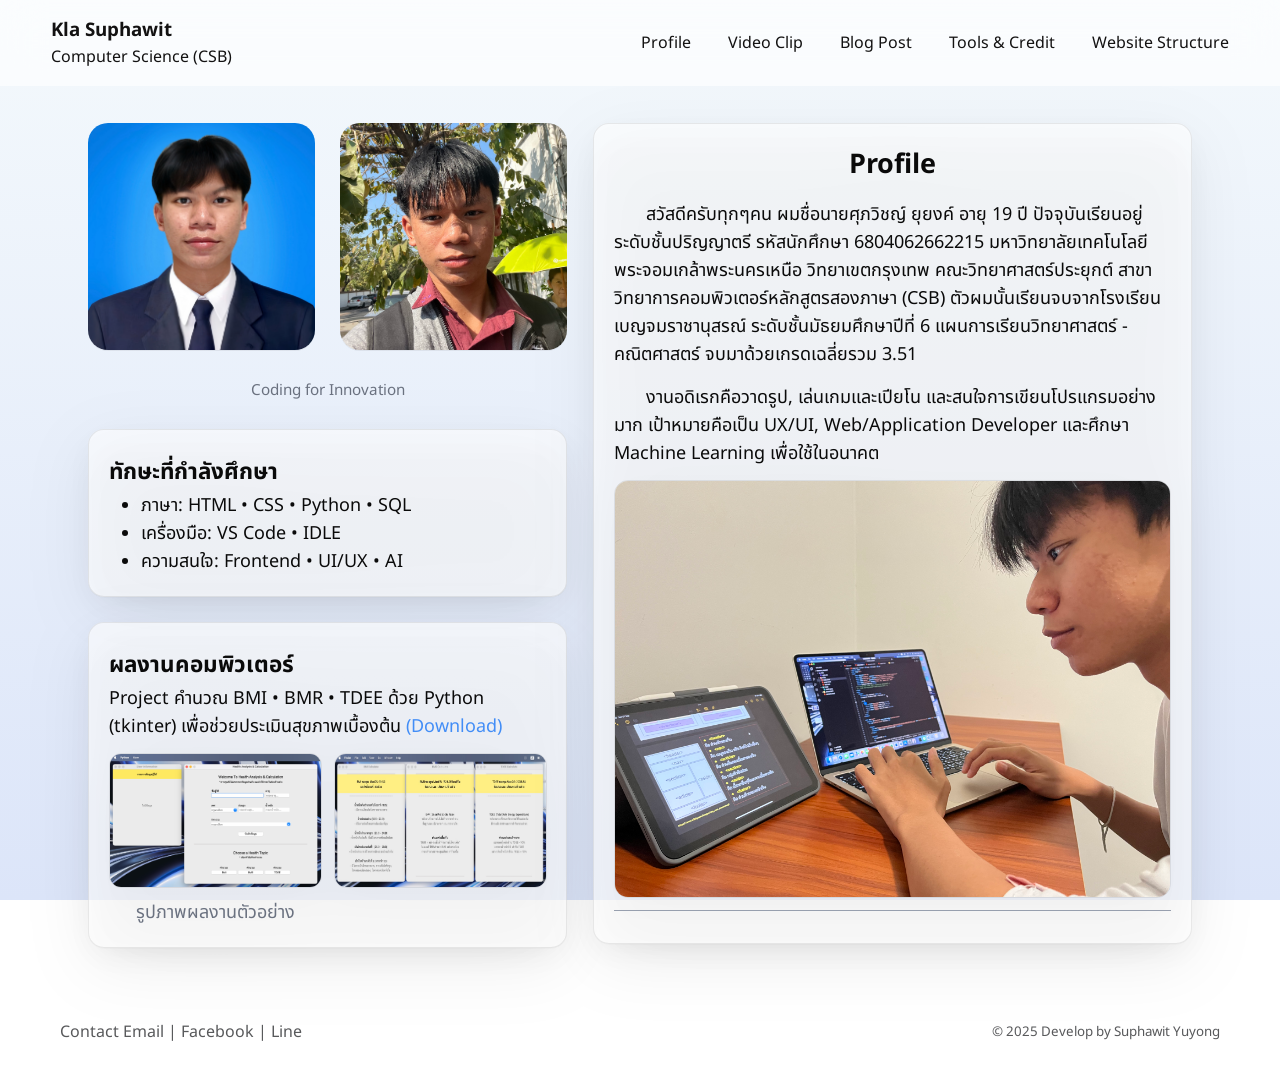
<file: HTML/index.html>
<!DOCTYPE html>
<html lang="th">
<head>
    <meta charset="UTF-8"/>
    <meta name="viewport" content="width=device-width, initial-scale=1.0"/>
    <meta name="description" content="For Fundamental of Computer" />
    <meta name="author" content="Develop by Suphawit Yuyong (CSB)" />
    <meta name="keywords" content="html, css, javascript, web" />
    <title>Suphawit Website</title>

    <link rel="stylesheet" href="/CSS/navbar.css">
    <link rel="stylesheet" href="/CSS/footer.css">
    <link rel="stylesheet" href="/CSS/profile.css">
    <link rel="stylesheet" href='https://unpkg.com/boxicons@2.1.4/css/boxicons.min.css'>

    <link rel="icon" type="image/png" sizes="32x32" href="/favicon.png">
    <link rel="apple-touch-icon" sizes="180x180" href="/favicon.png">
</head>
<body>
    <header>
      <div class="top-head">
        <h3>Kla Suphawit</h3>
        <p>Computer Science (CSB)</p>
      </div>
      
        <input type="checkbox" id="check">
        <label for="check" class="icons">
          <i class='bx bx-menu' id="menuicon"></i>
          <i class='bx bx-x' id="closeicon"></i>
        </label>

      <nav class="navbar">
        <a class="link-text"  href="index.html" >Profile</a>
        <a class="link-text"  href="page-video.html">Video Clip</a>
        <a class="link-text"  href="page-blog.html">Blog Post</a>
        <a class="link-text"  href="page-tools.html">Tools & Credit</a>
        <a class="link-text"  href="page-structure.html">Website Structure</a>
      </nav>
    </header>


    <!-- Start at here -->
    <main id="content">
      <div id="top-space2"></div>
      <section id="profile" aria-labelledby="profile-title" class="container">
        <h2 id="profile-title" class="visually-hidden">Profile</h2>

        <!-- คอลัมน์ซ้าย: รูป + ทักษะ + ผลงาน -->
        <div class="col-left">
          <!-- Picture -->
          <figure class="portrait">
            <img
              src="/image/profile1.jpeg"
              alt="Suphawit Picture 1"
              width="320"
              height="320"
              loading="lazy"
            />
            <img
              src="/image/profile2.jpeg"
              alt="Suphawit Picture 2"
              width="320"
              height="320"
              loading="lazy"
            />
            <figcaption>Coding for Innovation </figcaption>
          </figure>

          <!-- Ability -->
          <aside aria-label="ทักษะ" class="card">
            <h2><small>ทักษะที่กำลังศึกษา</small></h2>
            <ul>
              <li>ภาษา: HTML • CSS • Python • SQL</li>
              <li>เครื่องมือ: VS Code • IDLE</li>
              <li>ความสนใจ: Frontend • UI/UX • AI</li>
            </ul>
          </aside>

          <!-- Work -->
          <aside aria-label="ผลงาน" class="card">
            <h2><small>ผลงานคอมพิวเตอร์</small></h2>
            <p>
              Project คำนวณ BMI • BMR • TDEE ด้วย Python (tkinter)
              เพื่อช่วยประเมินสุขภาพเบื้องต้น
              <span class="content-link">(<a href="https://drive.google.com/file/d/1UalH6CTcAdvONcczE_KoFRIwvUshDePE/view?usp=sharing" target="_blank" rel="noopener noreferrer">Download</a>)</span>
            </p>
            <figure class="workshots">
              <img src="/image/projectHC2.png" alt="ภาพหน้าจอโปรเจกต์ HealthCal 1" width="400" height="250" loading="lazy" />
              <img src="/image/projectHC.jpeg" alt="ภาพหน้าจอโปรเจกต์ HealthCal 2" width="400" height="250" loading="lazy" />
              <figcaption id="last-topic">รูปภาพผลงานตัวอย่าง</figcaption>
            </figure>
          </aside>
        </div>

        <!-- Infomation -->
        <article class="col-right card">
          <h2 id="main-topic">Profile</h2>
          <p class="pid"></p>
          <p class="indent-p">
            สวัสดีครับทุกๆคน ผมชื่อนายศุภวิชญ์ ยุยงค์ อายุ 19 ปี ปัจจุบันเรียนอยู่ระดับชั้นปริญญาตรี
            รหัสนักศึกษา 6804062662215 มหาวิทยาลัยเทคโนโลยีพระจอมเกล้าพระนครเหนือ วิทยาเขตกรุงเทพ
            คณะวิทยาศาสตร์ประยุกต์ สาขาวิทยาการคอมพิวเตอร์หลักสูตรสองภาษา (CSB)
            ตัวผมนั้นเรียนจบจากโรงเรียนเบญจมราชานุสรณ์ ระดับชั้นมัธยมศึกษาปีที่ 6 แผนการเรียนวิทยาศาสตร์ - คณิตศาสตร์
            จบมาด้วยเกรดเฉลี่ยรวม 3.51
          </p>
          <p class="pid"></p>
          <p class="indent-p">
            งานอดิเรกคือวาดรูป, เล่นเกมและเปียโน และสนใจการเขียนโปรแกรมอย่างมาก
            เป้าหมายคือเป็น UX/UI, Web/Application Developer และศึกษา Machine Learning เพื่อใช้ในอนาคต
          </p>

          <figure class="inline-photo">
            <img src="/image/profile3.jpeg" alt="Suphawit (กำลังทำงาน)" width="300" height="200" loading="lazy" />
          </figure>

          <hr class="hairline" />
          <p class="muted">
            อัปเดตล่าสุดเมื่อ <time datetime="2025-09-27">27 กันยายน 2568</time>
          </p>
        </article>
      </section>
    </main>
    <!-- End at here -->

    <!-- Section Contact -->
    <footer class="site-footer" role="contentinfo">
      <div class="footer-inner">
        <address class="contact" aria-labelledby="contact-footer-title">
          <h2 id="contact-footer-title" class="sr-only">Contact</h2>
          <p>
            <a href="mailto:tonklav10@gmail.com">Contact Email</a>
            <span aria-hidden="true">|</span>
            <a href="#" rel="me">Facebook</a>
            <span aria-hidden="true">|</span>
            <a href="#" rel="me">Line</a>
          </p>
        </address>

        <small class="copyright">
          &copy; <time datetime="2025">2025</time> Develop by Suphawit Yuyong
        </small>
      </div>
    </footer>
</body>
</html>
</file>
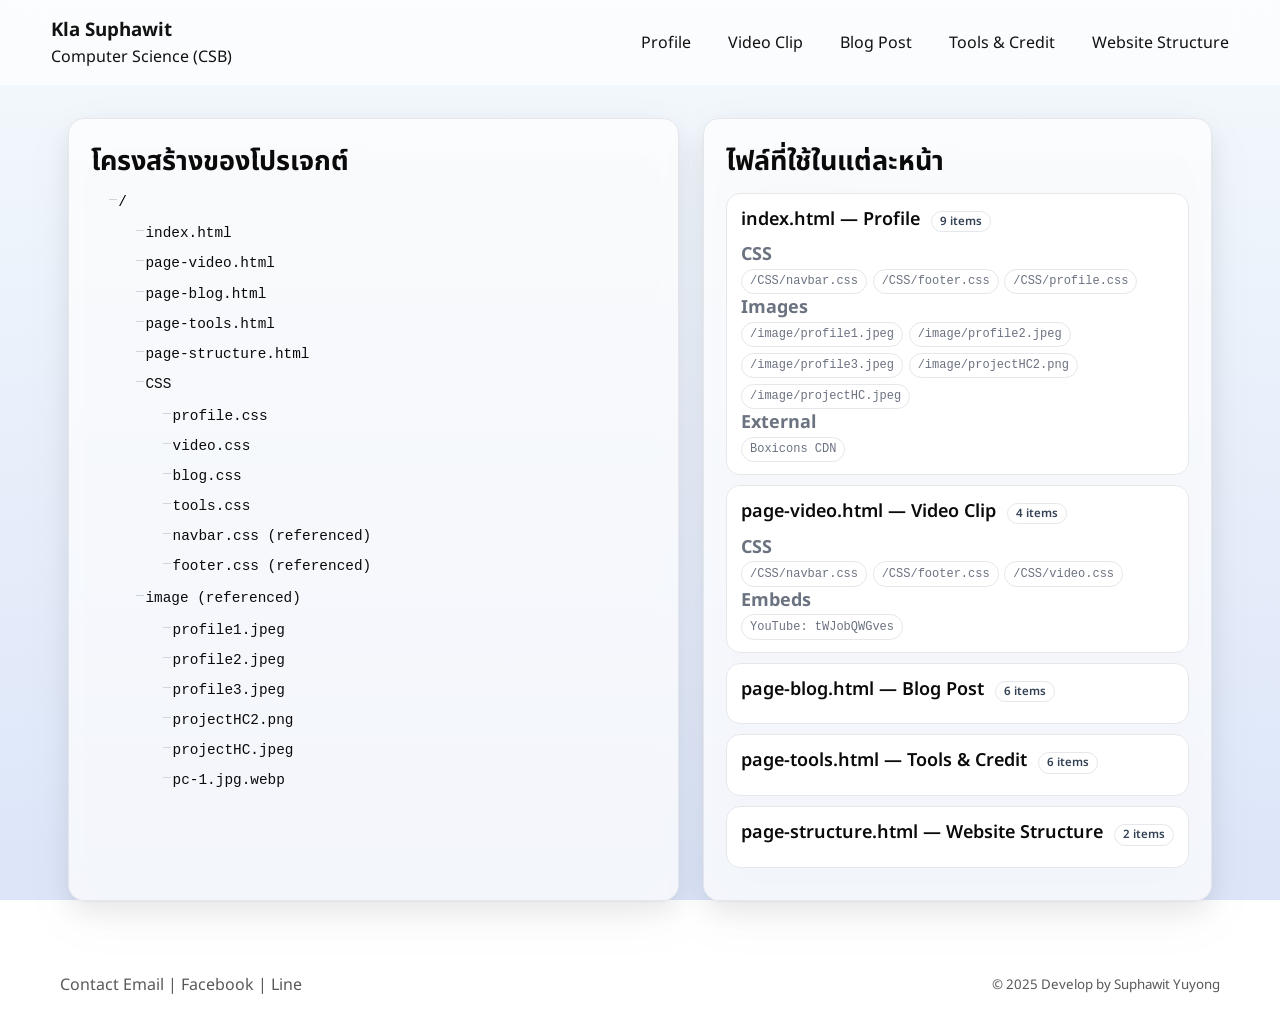
<file: HTML/page-structure.html>
<!Doctype html>
<html lang="th">
<head>
      <meta charset="UTF-8"/>
    <meta name="viewport" content="width=device-width, initial-scale=1.0"/>
    <meta name="description" content="For Fundamental of Computer" />
    <meta name="author" content="Develop by Suphawit Yuyong (CSB)" />
    <meta name="keywords" content="html, css, javascript, web" />
    <title>Structure</title>

    <link rel="stylesheet" href="/CSS/navbar.css">
    <link rel="stylesheet" href="/CSS/footer.css">
    <link rel="stylesheet" href="/CSS/structure.css">
    <link rel="stylesheet" href='https://unpkg.com/boxicons@2.1.4/css/boxicons.min.css'>

    <link rel="icon" type="image/png" sizes="32x32" href="/favicon.png">
    <link rel="apple-touch-icon" sizes="180x180" href="/favicon.png">
  <title>Website Structure</title>
</head>

<body>
  <header>
      <div class="top-head">
        <h3>Kla Suphawit</h3>
        <p>Computer Science (CSB)</p>
      </div>
      
        <input type="checkbox" id="check">
        <label for="check" class="icons">
          <i class='bx bx-menu' id="menuicon"></i>
          <i class='bx bx-x' id="closeicon"></i>
        </label>

      <nav class="navbar">
        <a class="link-text"  href="index.html" >Profile</a>
        <a class="link-text"  href="page-video.html">Video Clip</a>
        <a class="link-text"  href="page-blog.html">Blog Post</a>
        <a class="link-text"  href="page-tools.html">Tools & Credit</a>
        <a class="link-text"  href="page-structure.html">Website Structure</a>
      </nav>
  </header>

  <main class="container">
    <div id="top-space-last"></div>

    <section class="grid">
      <article class="card">
        <h2>โครงสร้างของโปรเจกต์</h2>
        <div id="tree" class="tree"></div>
      </article>

      <article class="card">
        <h2>ไฟล์ที่ใช้ในแต่ละหน้า</h2>
        <div id="pages" class="pages"></div>
      </article>
    </section>
    <div id="bottom-space"></div>
  </main>

   <!-- Section Contact -->
    <footer class="site-footer" role="contentinfo">
      <div class="footer-inner">
        <address class="contact" aria-labelledby="contact-footer-title">
          <h2 id="contact-footer-title" class="sr-only">Contact</h2>
          <p>
            <a href="mailto:tonklav10@gmail.com">Contact Email</a>
            <span aria-hidden="true">|</span>
            <a href="#" rel="me">Facebook</a>
            <span aria-hidden="true">|</span>
            <a href="#" rel="me">Line</a>
          </p>
        </address>

        <small class="copyright">
          &copy; <time datetime="2025">2025</time> Develop by Suphawit Yuyong
        </small>
      </div>
    </footer>







  <script>
    /* ====== ข้อมูลอิงจากไฟล์ของโปรเจกต์ ====== */
    const MANIFEST = {
      project: "Suphawit Website",
      tree: {
        "/": {
          "index.html": {},
          "page-video.html": {},
          "page-blog.html": {},
          "page-tools.html": {},
          "page-structure.html": {},
          "CSS": {
            "profile.css": {},
            "video.css": {},
            "blog.css": {},
            "tools.css": {},
            "navbar.css (referenced)": {},
            "footer.css (referenced)": {}
          },
          "image (referenced)": {
            "profile1.jpeg": {}, "profile2.jpeg": {}, "profile3.jpeg": {},
            "projectHC2.png": {}, "projectHC.jpeg": {}, "pc-1.jpg.webp": {}
          }
        }
      },
      pages: [
        {
          file: "index.html",
          title: "Profile",
          uses: {
            css: ["/CSS/navbar.css","/CSS/footer.css","/CSS/profile.css"],
            js: [],
            images: ["/image/profile1.jpeg","/image/profile2.jpeg","/image/profile3.jpeg","/image/projectHC2.png","/image/projectHC.jpeg"],
            external: ["Boxicons CDN"]
          }
        },
        {
          file: "page-video.html",
          title: "Video Clip",
          uses: {
            css: ["/CSS/navbar.css","/CSS/footer.css","/CSS/video.css"],
            embeds: ["YouTube: tWJobQWGves"]
          }
        },
        {
          file: "page-blog.html",
          title: "Blog Post",
          uses: {
            css: ["/CSS/navbar.css","/CSS/footer.css","/CSS/blog.css"],
            images: [
              "https://media.licdn.com/.webp",
              "https://www.blognone.com/.webp",
              "/image/pc-1.jpg.webp"
            ]
          }
        },
        {
          file: "page-tools.html",
          title: "Tools & Credit",
          uses: {
            css: ["/CSS/navbar.css","/CSS/footer.css","/CSS/tools.css"],
            images: [
              "Wikimedia: HTML5 logo",
              "Wikimedia: CSS3 logo",
              "Wikimedia: JavaScript logo"
            ]
          }
        },
        {
          file: "page-structure.html",
          title: "Website Structure",
          uses: {
            css: ["(Inline styles in this file)"], js: ["(Inline script)"]
          }
        }
      ]
    };

    /* ---- DOM helpers ---- */
    const el=(t,a={},...c)=>{const n=document.createElement(t);Object.entries(a).forEach(([k,v])=>(k in n)?n[k]=v:n.setAttribute(k,v));c.flat().forEach(x=>n.append(x?.nodeType?x:document.createTextNode(x)));return n;}

    /* ---- Render folder tree ---- */
    function renderNode(obj){
      const ul=el("ul");
      for(const [name,child] of Object.entries(obj)){
        const li=el("li");
        const isDir = child && Object.keys(child).length;
        li.append(el("span",{className:"code"},name));
        if(isDir) li.append(renderNode(child));
        ul.append(li);
      }
      return ul;
    }

    /* ---- Render per-page assets ---- */
    function part(label, arr){
      if(!arr||!arr.length) return el("div");
      const box=el("div",{className:"kv"});
      box.append(el("b",{},label));
      box.append(el("div",{className:"tags"},...(arr.map(x=>el("span",{className:"tag"},x)))));
      return box;
    }
    function renderPages(list){
      const wrap=el("div");
      list.forEach((p,i)=>{
        const d=el("details",{className:"page reveal", open:i<2});
        const count=Object.values(p.uses||{}).reduce((a,arr)=>a+(arr?.length||0),0);
        d.append(
          el("summary",{},`${p.file} — ${p.title} `,el("span",{className:"pill"},`${count} items`)),
          part("CSS",p.uses.css),
          part("JS",p.uses.js),
          part("Images",p.uses.images),
          part("Embeds",p.uses.embeds),
          part("External",p.uses.external)
        );
        wrap.append(d);
      });
      return wrap;
    }

    /* ---- Search filter ---- */
    function setupSearch(){
      const input=document.getElementById("search");
      const root=document.getElementById("pages");
      const all=MANIFEST.pages;
      input.addEventListener("input",()=>{
        const q=input.value.trim().toLowerCase();
        const filtered=!q?all:all.filter(p=>{
          const hay=[p.file,p.title,...(Object.values(p.uses||{}).flat())].join(" ").toLowerCase();
          return hay.includes(q);
        });
        root.innerHTML=""; root.append(renderPages(filtered));
      });
    }

    /* ---- Mount ---- */
    window.addEventListener("DOMContentLoaded",()=>{
      document.getElementById("tree").append(renderNode(MANIFEST.tree));
      document.getElementById("pages").append(renderPages(MANIFEST.pages));
      setupSearch();
    });
  </script>
</body>
</html>
</file>
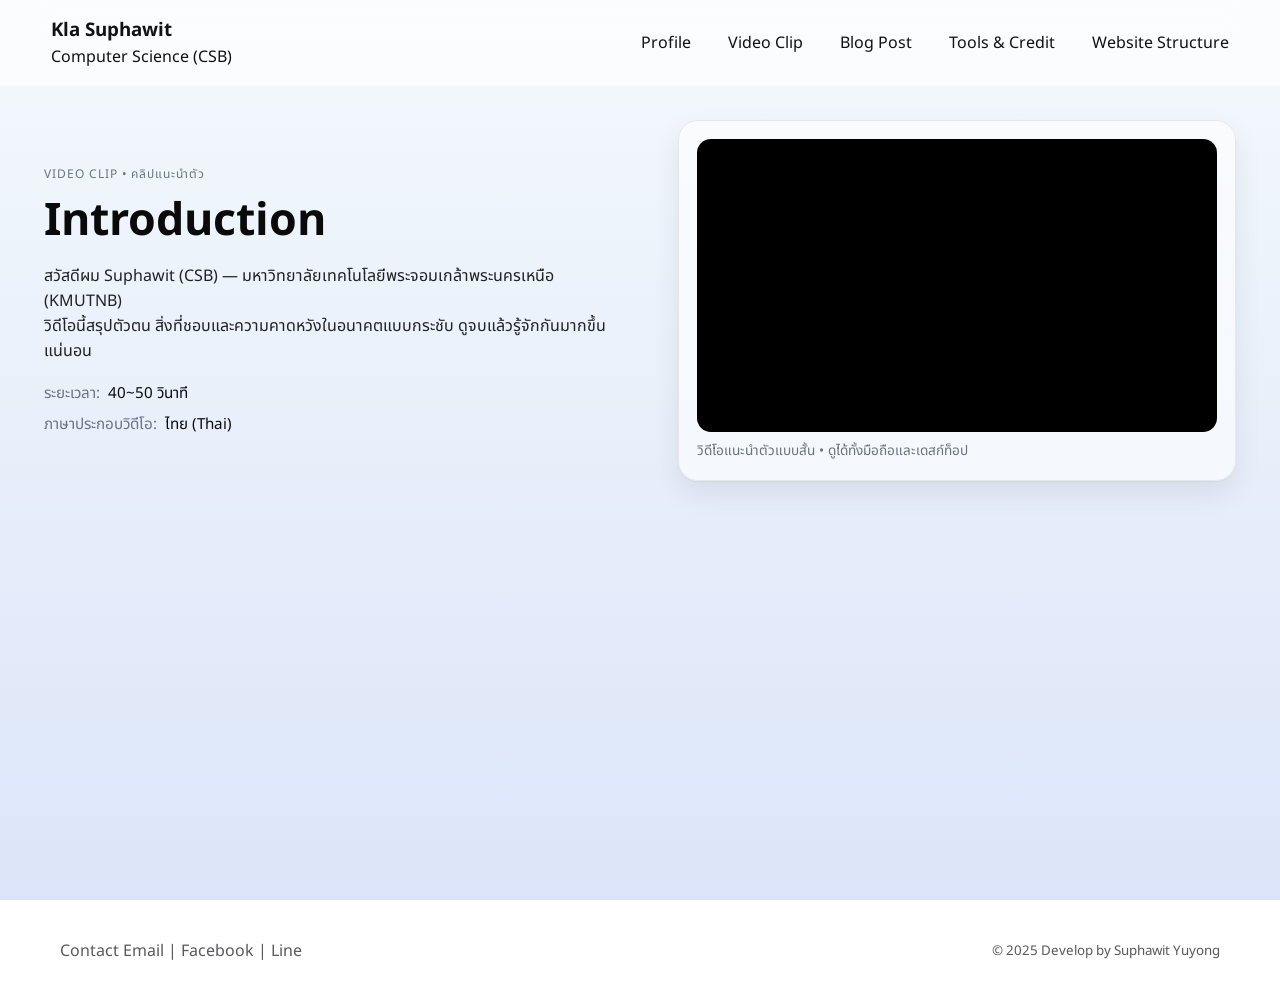
<file: HTML/page-video.html>
<!DOCTYPE html>
<html lang="th">
<head>
    <meta charset="UTF-8"/>
    <meta name="viewport" content="width=device-width, initial-scale=1.0"/>
    <meta name="description" content="For Fundamental of Computer" />
    <meta name="author" content="Develop by Suphawit Yuyong (CSB)" />
    <meta name="keywords" content="html, css, javascript, web" />
    <title>Video Clip</title>

    <link rel="stylesheet" href="/CSS/navbar.css">
    <link rel="stylesheet" href="/CSS/footer.css">
    <link rel="stylesheet" href="/CSS/video.css">
    <link rel="stylesheet" href='https://unpkg.com/boxicons@2.1.4/css/boxicons.min.css'>

    <link rel="icon" type="image/png" sizes="32x32" href="/favicon.png">
    <link rel="apple-touch-icon" sizes="180x180" href="/favicon.png">
</head>
<body>
    <header>
      <div class="top-head">
        <h3>Kla Suphawit</h3>
        <p>Computer Science (CSB)</p>
      </div>
      
        <input type="checkbox" id="check">
        <label for="check" class="icons">
          <i class='bx bx-menu' id="menuicon"></i>
          <i class='bx bx-x' id="closeicon"></i>
        </label>

      <nav class="navbar">
        <a class="link-text"  href="index.html" >Profile</a>
        <a class="link-text"  href="page-video.html">Video Clip</a>
        <a class="link-text"  href="page-blog.html">Blog Post</a>
        <a class="link-text"  href="page-tools.html">Tools & Credit</a>
        <a class="link-text"  href="page-structure.html">Website Structure</a>
      </nav>
    </header>

    <!-- Start at here -->
    <main>
      <div id="top-space" aria-hidden="true"></div>

      <!-- Hero / Video Section -->
      <section id="video-clip" aria-labelledby="video-title">
        <div class="container hero-grid">
          <!-- Text side -->
          <div class="hero-copy fade-up">
            <p class="eyebrow">Video Clip • คลิปแนะนำตัว</p>
            <h2 id="video-title">Introduction</h2>
            <p class="lead" >
              สวัสดีผม Suphawit (CSB) — มหาวิทยาลัยเทคโนโลยีพระจอมเกล้าพระนครเหนือ (KMUTNB)<br>
              วิดีโอนี้สรุปตัวตน สิ่งที่ชอบและความคาดหวังในอนาคตแบบกระชับ ดูจบแล้วรู้จักกันมากขึ้นแน่นอน
            </p>
            <ul class="bullets">
              <li>ระยะเวลา: <span>40~50 วินาที</span></li>
              <li>ภาษาประกอบวิดีโอ: <span> ไทย (Thai)<span></li>
            </ul>
          </div>

          <!-- Video side -->
          <figure class="video-card fade-up" aria-labelledby="video-figcaption">
            <div class="ratio">
              <iframe
                src="https://www.youtube.com/embed/IucolNGP-Qg?si=Zt1QihnBQlc1UheV"
                title="YouTube Introduction"
                allow="accelerometer; autoplay; clipboard-write; encrypted-media; gyroscope; picture-in-picture; web-share"
                referrerpolicy="strict-origin-when-cross-origin"
                allowfullscreen
              ></iframe>
            </div>
            <figcaption id="video-figcaption" class="caption">
              วิดีโอแนะนำตัวแบบสั้น • ดูได้ทั้งมือถือและเดสก์ท็อป
            </figcaption>
          </figure>
        </div>
        <div id="last-footer"></div>
      </section>
    </main>
    <!-- End at here -->



    <!-- Section Contact -->
    <footer class="site-footer" role="contentinfo">
      <div class="footer-inner">
        <address class="contact" aria-labelledby="contact-footer-title">
          <h2 id="contact-footer-title" class="sr-only">Contact</h2>
          <p>
            <a href="mailto:tonklav10@gmail.com">Contact Email</a>
            <span aria-hidden="true">|</span>
            <a href="#" rel="me">Facebook</a>
            <span aria-hidden="true">|</span>
            <a href="#" rel="me">Line</a>
          </p>
        </address>

        <small class="copyright">
          &copy; <time datetime="2025">2025</time> Develop by Suphawit Yuyong
        </small>
      </div>
    </footer>
</body>
</html>
</file>
<file: CSS/navbar.css>
@import url('https://fonts.googleapis.com/css2?family=Noto+Sans+Thai:wght@100..900&display=swap');
/* ---------- Font ---------- */
* {
    margin: 0;
    padding: 0;
    box-sizing: border-box;
    font-family:"Noto Sans Thai", sans-serif;
}

body{
    min-width: 100vh;
    display: inline;
    background-color: rgb(255, 255, 255);
    background-size: cover;
    background-position: center;
}

/* ---------- Header Section ---------- */
header {
  position: fixed;
  top: 0;
  left: 0;
  width: 100%;
  padding: 1rem 4%;
  display: flex;
  justify-content: space-between;
  align-items: center;
  z-index: 100;
}

header::before {
  content: " ";
  position: absolute;
  top: 0;
  left: 0;
  width: 100%;
  height: 100%;
  background-color: rgba(255, 255, 255, 0.613);
  backdrop-filter: blur(20px);
  z-index: -1;
}

/* ---------- Delete / Hide ---------- */
.top-head {
  font-size: 1rem;
  color: rgb(19, 18, 18);
  text-decoration: none;
}

.link-text {
  font-size: 1rem;
  color: rgb(19, 18, 18);
  text-decoration: none;
  margin-left: 2rem;
}

#check {
  display: none;
}

.icons {
  position: absolute;
  right: 5%;
  top: 30%;
  font-size: 2rem;
  color: rgb(19, 18, 18);
  cursor: pointer;
  display: none;
}


/*---------- Breakpoint / Function ----------*/
@media (max-width: 900px) {
  header {
    padding: 1rem 5%;
  }
}

@media (max-width: 900px) {
  .icons {
    display: inline-flex;
  }

  #check:checked~.icons #menuicon {
    display: none;
  }

  .icons #closeicon {
    display: none;
  }

  #check:checked~.icons #closeicon {
    display: block;
  }


.navbar {
  position: absolute;
  top: 100%;
  left: 0;
  width: 100%;
  height: 0;
  border-radius: 0rem 0rem 2rem 2rem;
  background: rgba(255, 255, 255, 0.613);
  backdrop-filter: blur(10px);
  -webkit-backdrop-filter: blur(10px);
  box-shadow: 0 0.5rem 1rem rgba(0, 0, 0, 0.10);
  overflow: hidden;
  transition: .4s ease;
}

  #check:checked~.navbar {
    height: 13.5rem;
  }

  .navbar a {
    display: block;
    font-size: 1rem;
    margin: 1rem 0;
    text-align: center;
  }
}
</file>
<file: CSS/footer.css>
/* ---------- Base / Utilities ---------- */
:root{
  --footer-bg: rgba(255, 255, 255, 0.398);
  --footer-fg: #58595b;
  --footer-link: #58595b;
  --footer-link-hover:var(--footer-link-hover)
  --maxw: 64rem; /* ~1024px */
  --radius: 1rem;
}

.site-footer a {
  text-decoration: none !important; 
}

.site-footer a:hover{
  text-decoration: underline !important;
}


.sr-only{
  position:absolute!important; width:1px; height:1px; padding:0;
  margin:-1px; overflow:hidden; clip:rect(0,0,0,0); border:0;
}

/* ---------- Footer ---------- */
.site-footer{
  background: var(--footer-bg);
  color: var(--footer-fg);
  font-size: 0.95rem;
}

.site-footer a{
  color: var(--footer-link);
  text-decoration: underline;
  text-underline-offset: 2px;
}

.site-footer a:hover,
.site-footer a:focus{
  color: var(--footer-link-hover);
}

.footer-inner{
  max-width: var(--maxw);
  margin-inline: auto;
  padding: 1.25rem 1rem; /* mobile first */
  display: grid;
  gap: var(--gap);
}

/* contact block */
.site-footer .contact{
  font-style: normal;
  display: grid;
  gap: .25rem;
}

.site-footer .social{
  display: flex;
  flex-wrap: wrap;
  gap: .5rem;
  align-items: center;
}

/* เส้นแบ่งแบบบรรทัดสำหรับ mobile เพื่ออ่านง่าย */
.site-footer .copyright .social{
  border-top: 1px solid rgba(226,232,240,.15);
  padding-top: .55rem;
  text-align: center;
  display:block;
  opacity:.85;
}

/* ---------- Responsive ---------- */
/* ≥ 640px: วาง 2 คอลัมน์ */
@media (min-width: 40rem){
  .footer-inner{
    grid-template-columns: 1fr auto;
    align-items: center;
  }
  .site-footer .copyright{
    border-top: none;
    padding-top: 0;
    justify-self: end;
  }
}

/* ≥ 960px: ปรับระยะให้โปรมากขึ้น */
@media (min-width: 60rem){
  .footer-inner{
    padding: 1.5rem 1.25rem;
  }
  .site-footer{
    font-size: 1rem;
  }
}
</file>
<file: CSS/profile.css>
/* ให้ body เป็นกรอบอ้างอิง */
body{ position: relative; margin: 0; }

/* พื้นหลังหลังสุดทั้งหน้าจอ */
body::before{
  content: "";
  position: fixed;
  inset: 0;
  z-index: -1;           /* อยู่หลังทุกอย่าง */
  pointer-events: none;  /* กันไม่ให้บังการคลิก */
  background: linear-gradient(#f4f9fc, #dce5f9);
  min-height: 100dvh;    /* รองรับมือถือยุคใหม่ */
}


#top-space2 {
    margin-top: 75px;
}

.pid {
  display: block;
  height: 15.57px;
}
#main-topic {
  text-align: center;
}
#last-topic {
  text-align: center;
  color: #6b7280;
}
ul {
  padding-left: 2rem;
}
.content-link {
    color: #428df6 !important;
}


:root{
  --bg: #ffffff;
  --fg: #0a0a0a;
  --muted: #6b7280;
  --card: rgba(255, 255, 255, 0.613);
  --border: rgba(0,0,0,0.08);
  --radius: 16px;
  --maxw: 1200px;
}

main {
    --gap: clamp(1rem, 2vw, 2rem);
}
.indent-p {
  text-indent:  2rem;
}
/* Reset-ish */
        *, *::before, *::after { box-sizing: border-box; }
        html { scroll-behavior: smooth; }
        body {
        margin: 0;
        font-family:"Noto Sans Thai", sans-serif;
        color: var(--fg);
        background: var(--bg);
        line-height: 1.55;
        -webkit-font-smoothing: antialiased;
        text-rendering: optimizeLegibility;
        font-size: clamp(15px, 1.2vw + 10px, 18px);
        }
        img { max-width: 100%; height: auto; display: block; border-radius: 12px; }
        a { color: var(--link); text-decoration: none; }
        a:hover {
          color: #7d8598;
        }
        
/* ---------- Main Layout (Grid + Areas) ---------- */
.container{
  max-width: var(--maxw);
  margin: 0 auto;
  padding: clamp(1rem, 4vw, 3rem);
  display: grid;
  grid-template-columns: 1fr 1.25fr;           /* left | right */
  gap: var(--gap);
  align-items: start;
  grid-template-areas: "left right";           /* เดสก์ท็อป: ซ้ายก่อน ขวาทีหลัง */
}

.visually-hidden{
  position: absolute; width: 1px; height: 1px; margin: -1px; padding: 0;
  overflow: hidden; clip: rect(0 0 0 0); border: 0;
}

.col-left  { grid-area: left;  display: grid; gap: var(--gap); }
.col-right { grid-area: right; padding: 0; }

/* ---------- Card Style (All) ---------- */
.card{
  /* ของเดิม */
  background: var(--card);
  border: 1px solid var(--border);
  border-radius: var(--radius);
  padding: clamp(1.2rem, 2vw, 1.25rem);

  /* เงาใหม่ (เลือกใช้แทนบรรทัดเงาเดิม) */
  box-shadow:
    0 0.5px 0 rgba(35, 35, 46,0.03),          /* เส้นบางๆ บนผิว */
    0 12px 28px -12px rgba(35, 35, 46, 0.03),  /* เงาหลักกดลงล่าง */
    0 24px 60px -34px rgba(35, 35, 46, 0.06);  /* เงาฟุ้งรองลงมา */
}

.card h3{
  margin: 0 0 0.75rem;
  font-size: clamp(1.05rem, 1.2vw, 1.25rem);
  letter-spacing: 0.2px;
}

/* กล่องข้อมูลเกี่ยวกับให้เนียนกับการ์ดอื่น */
.col-right.card h3{
  margin-top: 0.55rem;
}
.col-right.card .inline-photo{ margin: 0.75rem 0; }
.col-right.card .hairline{ margin: 0.75rem 0; }

/* ---------- Profile 2 pics (Overlay) ---------- */
.portrait{
  display: grid;
  gap: var(--gap);
  grid-template-columns: repeat(2, 1fr);
  align-items: center;
  justify-items: center;
  text-align: center;
}
.portrait img{
  width: 100%;
  height: auto;
  aspect-ratio: 1/1;                     /* ปรับตามอัตราส่วนรูปคนจริงได้ */
  object-fit: cover;
  object-position: center top;
  border-radius: calc(var(--radius) + 4px);
  display: block;
  box-shadow: 0 1px 0 rgba(0,0,0,0.06);
}
.portrait figcaption{
  grid-column: 1 / -1;
  font-size: 0.95rem;
  color: var(--muted);
  margin-top: 0.25rem;
}

/* ---------- Picture Work ---------- */
.workshots{
  margin-top: 0.75rem;
  display: grid;
  grid-template-columns: 1fr 1fr;
  gap: 0.75rem;
}
.workshots img{
  width: 100%;
  height: 100%;
  border-radius: 12px;
  border: 1px solid var(--border);
  display: inline-flex;
}

/* ----------- Sub-Element ---------- */
.inline-photo img{
  width: 100%;
  height: auto;
  border-radius: 14px;
  border: 1px solid var(--border);
  display: block;
}

.muted {
  display: none;
}

.hairline{
  border: 0;
  border-top: 1px solid #979fae;
  margin-top: 4rem;
}


/* ---------- Responsive ---------- */

/* จอแคบ: ให้ "ข้อมูลเกี่ยวกับ" (right) ขึ้นก่อน แล้วค่อย "ซ้าย" */
@media (max-width: 900px){
  .container{
    grid-template-columns: 1fr;
    grid-template-areas:
      "right"   /* บทเกี่ยวกับมาก่อน */
      "left";   /* ตามด้วย รูป/ทักษะ/ผลงาน */
  }
  .workshots{ grid-template-columns: 1fr; }   /* ภาพผลงานเรียงลงเพื่ออ่านง่าย */
}

@media (orientation: portrait){
  .portrait{ grid-template-columns: repeat(2, 1fr); }
}

@media (max-width: 320px){
  .portrait{ grid-template-columns: 1fr; }
}




/* === Page Enter Animations (no structure change) ===================== */

/* เคารพผู้ใช้ที่ลดการเคลื่อนไหว */
@media (prefers-reduced-motion: reduce) {
  * {
    animation: none !important;
    transition: none !important;
  }
}

/* คีย์เฟรมหลัก */
@keyframes fadeIn {
  from { opacity: 0 }
  to   { opacity: 1 }
}
@keyframes rise {
  from { opacity: 0; transform: translateY(12px) }
  to   { opacity: 1; transform: translateY(0) }
}
@keyframes scaleIn {
  from { opacity: 0; transform: scale(.98) }
  to   { opacity: 1; transform: scale(1) }
}
@keyframes lineGrow {
  from { transform: scaleX(0); opacity: 0 }
  to   { transform: scaleX(1); opacity: 1 }
}

/* ทริกเล็กๆ: จะช่วยให้ GPU เตรียมทรานส์ฟอร์มไว้ลื่นขึ้น */
#content, .container, .card, .portrait img, .workshots img, .hairline {
  will-change: opacity, transform;
}

/* 1) เฟดอินทั้งเพจเบาๆ */
#content {
  animation: fadeIn 600ms ease-out both;
}

/* 2) กล่องคอนเทนเนอร์เด้งนุ่มๆ */
.container {
  animation: scaleIn 600ms cubic-bezier(.2,.6,.2,1) both;
  animation-delay: 60ms;
}

/* 3) คอลัมน์ขวา (โปรไฟล์หลัก) โผล่ขึ้นก่อน เพื่ออ่านลื่น */
.col-right.card {
  animation: rise 680ms cubic-bezier(.2,.6,.2,1) both;
  animation-delay: 120ms;
}

/* 4) คอลัมน์ซ้าย (รูป/ทักษะ/ผลงาน) ตามมาทีละชั้นแบบสเต็ป */
.col-left > * {
  opacity: 0;
  animation: rise 720ms cubic-bezier(.2,.6,.2,1) both;
}
.col-left > :nth-child(1) { animation-delay: 180ms; } /* รูป */
.col-left > :nth-child(2) { animation-delay: 260ms; } /* ทักษะ */
.col-left > :nth-child(3) { animation-delay: 340ms; } /* ผลงาน */

/* 5) รูปโปรไฟล์ 2 ใบ: สลับจังหวะนิดๆ ให้ดูมีชีวิต */
.portrait img:nth-of-type(1) {
  animation: rise 700ms cubic-bezier(.2,.6,.2,1) both;
  animation-delay: 220ms;
}
.portrait img:nth-of-type(2) {
  animation: rise 700ms cubic-bezier(.2,.6,.2,1) both;
  animation-delay: 280ms;
}

/* 6) ภาพตัวอย่างผลงาน (ถ้ามี 2 ใบ) ก็สลับจังหวะเช่นกัน */
.workshots img:nth-of-type(1) {
  animation: rise 720ms cubic-bezier(.2,.6,.2,1) both;
  animation-delay: 380ms;
}
.workshots img:nth-of-type(2) {
  animation: rise 720ms cubic-bezier(.2,.6,.2,1) both;
  animation-delay: 430ms;
}

/* 7) เส้นคั่นค่อยๆ “วาด” จากซ้ายไปขวา */
.hairline {
  transform-origin: left center;
  animation: lineGrow 600ms ease-out both;
  animation-delay: 300ms;
}

/* หมายเหตุ:
   - ทุกอย่างด้านบน target จาก class/id เดิมทั้งหมด
   - ไม่มีการเพิ่ม/ย้ายโครงสร้างใดๆ จึงไม่กระทบ responsive layout ของคุณ
   - ถ้าบางส่วนมี animation อยู่แล้ว ก็ใช้ delay ปรับไม่ให้ชนกันได้
*/

/* ตัวเลือก (OPTIONAL): ลดระยะดีเลย์บนจอเล็กให้ไวขึ้นนิด */
@media (max-width: 900px){
  .col-left > :nth-child(1) { animation-delay: 120ms; }
  .col-left > :nth-child(2) { animation-delay: 180ms; }
  .col-left > :nth-child(3) { animation-delay: 240ms; }
}

.card{
  filter: drop-shadow(0 16px 24px rgba(0, 0, 0, 0.048));
  /* ถ้าอยากเพิ่มมิติอีกชั้น */
  filter: drop-shadow(0 10px 16px rgba(0, 0, 0, 0.059))
            drop-shadow(0 18px 32px rgba(0,0,0,.10));
}
</file>
<file: CSS/structure.css>
/* ให้ body เป็นกรอบอ้างอิง */
body{ position: relative; margin: 0; }

/* พื้นหลังหลังสุดทั้งหน้าจอ */
body::before{
  content: "";
  position: fixed;
  inset: 0;
  z-index: -1;           /* อยู่หลังทุกอย่าง */
  pointer-events: none;  /* กันไม่ให้บังการคลิก */
  background: linear-gradient(#f4f9fc, #dce5f9);
  min-height: 100dvh;    /* รองรับมือถือยุคใหม่ */
}

#top-space-last {
    margin-top: 90px;
}

#bottom-space {
  margin-bottom: 20px;
}



/* Reset-ish */
        *, *::before, *::after { box-sizing: border-box; }
        html { scroll-behavior: smooth; }
        body {
        margin: 0;
        font-family:"Noto Sans Thai", sans-serif;
        color: var(--fg);
        background: var(--bg);
        line-height: 1.55;
        -webkit-font-smoothing: antialiased;
        text-rendering: optimizeLegibility;
        font-size: clamp(15px, 1.2vw + 10px, 18px);
        }
        img { max-width: 100%; height: auto; display: block; border-radius: 12px; }
        a { color: var(--link); text-decoration: none; }
        a:hover {
          color: #7d8598;
        }


:root{
      --bg:#fff; --fg:#0a0a0a; --muted:#6b7280;
      --card: rgba(255, 255, 255, 0.702); --ring:#e5e7eb;
      --radius:16px; --maxw:1200px;
      --space:clamp(16px,3vw,28px);
      --shadow:0 1px 2px rgba(0,0,0,.05), 0 10px 30px rgba(0,0,0,.08);
    }

    /* ----------------------------------------------------------------------------------------------------------- */
    *{box-sizing:border-box}
    html,body{background:var(--bg); color:var(--fg); font-family:"Noto Sans Thai", sans-serif; line-height:1.54; margin:0}
    .container{max-width:var(--maxw); margin:auto; padding:var(--space)}
        /* ----------------------------------------------------------------------------------------------------------- */
    .page-head h1{margin:0 0 .25rem}
    .muted{color:var(--muted); margin:.25rem 0 1rem}
    #search{width:100%; padding:.9rem 1rem; border:1px solid var(--ring); border-radius:12px; outline:none}
    #search:focus{box-shadow:0 0 0 4px #e8f0ff; border-color:#cfe2ff}
    .grid{display:grid; gap:clamp(16px,2.5vw,24px)}
    @media (min-width:900px){ .grid{grid-template-columns:1.2fr 1fr} }
    .card{background:var(--card); border:1px solid var(--ring); border-radius:var(--radius); padding:clamp(16px,2.5vw,22px); box-shadow:var(--shadow); overflow:hidden}
    .card h2{margin-top:0}



    /* Tree */
    .tree ul{list-style:none; padding-left:1.1rem; margin:.25rem 0}
    .tree li{position:relative; margin:.15rem 0; padding-left:.6rem}
    .tree li::before{content:""; position:absolute; left:0; top:.75rem; width:.5rem; height:1px; background:#cfd5db;}
    .code{font-family:ui-monospace,SFMono-Regular,Menlo,monospace; font-size:.9rem}
    .pill{display:inline-block; font-size:.72rem; padding:.05rem .5rem; border-radius:999px; border:1px solid var(--ring); background:#fff; color:#334155; margin-left:.35rem}


/* ------------------------------------------------------------------------------------------------------------------- */
    /* Pages */
    
    .page{border:1px solid var(--ring); background:#fff; border-radius:14px; padding:12px 14px; margin:10px 0}
    .page summary{padding-bottom:0.5rem;  cursor:pointer; font-weight:600; list-style:none} /* space here */
    .page summary::-webkit-details-marker{display:none} 
    .kv{display:inline; color: #6b7280;  grid-template-columns:110px 1fr; gap:8px; margin:.25rem 0}
    .tags{display:flex; flex-wrap:wrap; gap:.35rem}
    .tag{font-size:.75rem; border:1px solid var(--ring); padding:.15rem .5rem; border-radius:999px; background:#fff; font-family:ui-monospace,SFMono-Regular,Menlo,monospace}

    /* Reveal */
    .reveal{opacity:0; transform:translateY(10px); animation:reveal .5s ease forwards}
    @keyframes reveal{to{opacity:1; transform:none}}




  /* ========= Page Enter Animations (CSS only) ========= */

/* ทั้งหน้าเฟดอิน */
@keyframes pageFade {
  from { opacity: 0; }
  to   { opacity: 1; }
}

/* ยกการ์ด/คอนเทนต์ขึ้นมานิด ๆ พร้อมเฟด */
@keyframes floatUp {
  from { opacity: 0; transform: translateY(10px) scale(.98); }
  to   { opacity: 1; transform: none; }
}

/* คอนเทนต์หลักค่อย ๆ โผล่ */
.container{
  animation: floatUp .9s cubic-bezier(.22,1,.36,1) .06s both;
  will-change: opacity, transform;          /* ลื่นขึ้นนิดนึง */
}

/* การ์ดสองฝั่งโผล่พร้อมกัน */
.grid > .card{
  animation: floatUp .9s cubic-bezier(.22,1,.36,1) .10s both;
}

/* เคารพผู้ใช้ที่ไม่ชอบแอนิเมชัน */
@media (prefers-reduced-motion: reduce){
  *{ animation: none !important; transition: none !important; }
  body{ opacity: 1 !important; }
}



.card {
  filter: drop-shadow(0 16px 24px rgba(0, 0, 0, 0.048));
  /* ถ้าอยากเพิ่มมิติอีกชั้น */

}
</file>
<file: CSS/video.css>
/* ให้ body เป็นกรอบอ้างอิง */
body{ position: relative; margin: 0; }

/* พื้นหลังหลังสุดทั้งหน้าจอ */
body::before{
  content: "";
  position: fixed;
  inset: 0;
  z-index: -1;           /* อยู่หลังทุกอย่าง */
  pointer-events: none;  /* กันไม่ให้บังการคลิก */
  background: linear-gradient(#f4f9fc, #dce5f9);
  min-height: 100dvh;    /* รองรับมือถือยุคใหม่ */
}




:root{
  --fg: #0a0a0a;
  --muted: #6b7280;         
  --ring: #e5e7eb;          
  --surface: rgba(255, 255, 255, 0.565);       
  --radius: 20px;
  --maxw: 1200px;

  --space-1: clamp(8px, 1.2vw, 14px);
  --space-2: clamp(12px, 1.6vw, 18px);
  --space-3: clamp(16px, 2.4vw, 28px);
  --space-4: clamp(24px, 4vw, 48px);

  --shadow: 0 1px 2px rgba(0,0,0,.05), 0 12px 28px rgba(0,0,0,.08);
}

#last-footer {
    margin-top: 31.5%;
}

        /* Reset-ish */
        *, *::before, *::after { box-sizing: border-box; }
        html { scroll-behavior: smooth; }
        body {
        margin: 0;
        font-family:"Noto Sans Thai", sans-serif;
        color: var(--fg);
        background: var(--bg);
        line-height: 1.55;
        -webkit-font-smoothing: antialiased;
        text-rendering: optimizeLegibility;
        font-size: clamp(15px, 1.2vw + 10px, 18px);
        }
        img { max-width: 100%; height: auto; display: block; border-radius: 12px; }
        a { color: var(--link); text-decoration: none; }
        a:hover {
          color: #7d8598;
        }


.indent-p {
  text-indent:  2rem;
}

/* Respect dark mode (optional)
@media (prefers-color-scheme: dark) {
  :root{
    --bg: #0a0a0a;
    --fg: #f7f7f7;
    --muted: #9aa0a6;
    --ring: #2a2a2a;
    --surface: #141414;
    --shadow: 0 1px 2px rgba(0,0,0,.3), 0 12px 28px rgba(0,0,0,.45);
  }
} */

#top-space{ margin-top: 72px; }

/* --- Layout --- */
section#video-clip{
  background: var(--bg);
  color: var(--fg);
  padding: var(--space-4) var(--space-3);
}

.container{
  margin: 0 1rem;
  max-width: var(--maxw);
}

.hero-grid{
  display: grid;
  gap: var(--space-4);
  align-items: center;
}

@media (min-width: 820px){
  .hero-grid{
    grid-template-columns: 1.05fr 1fr;
  }
}

/* --- Typography --- */
.eyebrow{
  letter-spacing: .08em;
  text-transform: uppercase;
  font-size: clamp(.75rem, .8vw, .9rem);
  color: var(--muted);
  margin-bottom: var(--space-1);
}

h2{
  font-size: clamp(1.8rem, 3.5vw, 3rem);
  line-height: 1.1;
  margin: 0 0 var(--space-2);
  font-weight: 700;
}

.lead{
  font-size: clamp(1rem, 1.2vw, 1.125rem);
  color: var(--fg);
  opacity: .9;
  margin: 0 0 var(--space-2);
}

/* --- Bullets --- */
.bullets{
  list-style: none;
  padding: 0;
  margin: 0;
  display: grid;
  gap: .5rem;
}
.bullets li{
  display: flex; gap: .5rem; align-items: baseline;
  font-size: clamp(.95rem, 1.1vw, 1rem);
  color: var(--muted);
}
.bullets li span{
  color: var(--fg);
}

/* --- Video Card --- */
.video-card{
  background: var(--surface);
  border: 1px solid var(--ring);
  border-radius: var(--radius);
  box-shadow: var(--shadow);
  padding: var(--space-2);
}
.video-card .caption{
  font-size: clamp(.85rem, .95vw, .95rem);
  color: var(--muted);
  margin-top: .6rem;
}

/* Responsive 16:9 */
.ratio{
  position: relative;
  aspect-ratio: 16 / 9;
  width: 100%;
  overflow: hidden;
  border-radius: calc(var(--radius) - 6px);
  background: #000;
}
.ratio iframe{
  position: absolute;
  inset: 0;
  width: 100%;
  height: 100%;
  border: 0;
}

/* --- Motion (subtle) --- */
.fade-up{
  opacity: 0;
  transform: translateY(12px);
  animation: fadeUp .7s ease-out forwards;
}
.fade-up:nth-child(1){ animation-delay: .05s; }
.fade-up:nth-child(2){ animation-delay: .15s; }

@keyframes fadeUp{
  to{ opacity: 1; transform: translateY(0); }
}

@media (prefers-reduced-motion: reduce){
  .fade-up{ opacity: 1; transform: none; animation: none; }
}



.video-card{
  transition: transform 220ms cubic-bezier(.2,.6,.2,1),
              box-shadow 220ms cubic-bezier(.2,.6,.2,1);
}

.video-card:hover{
  transform: translateY(-2px);
  box-shadow:
    0 2px 0 rgba(39, 43, 56,0.04),
    0 16px 32px -14px rgba(39, 43, 56,0.22),
    0 28px 68px -36px rgba(39, 43, 56,0.22);
}
</file>
